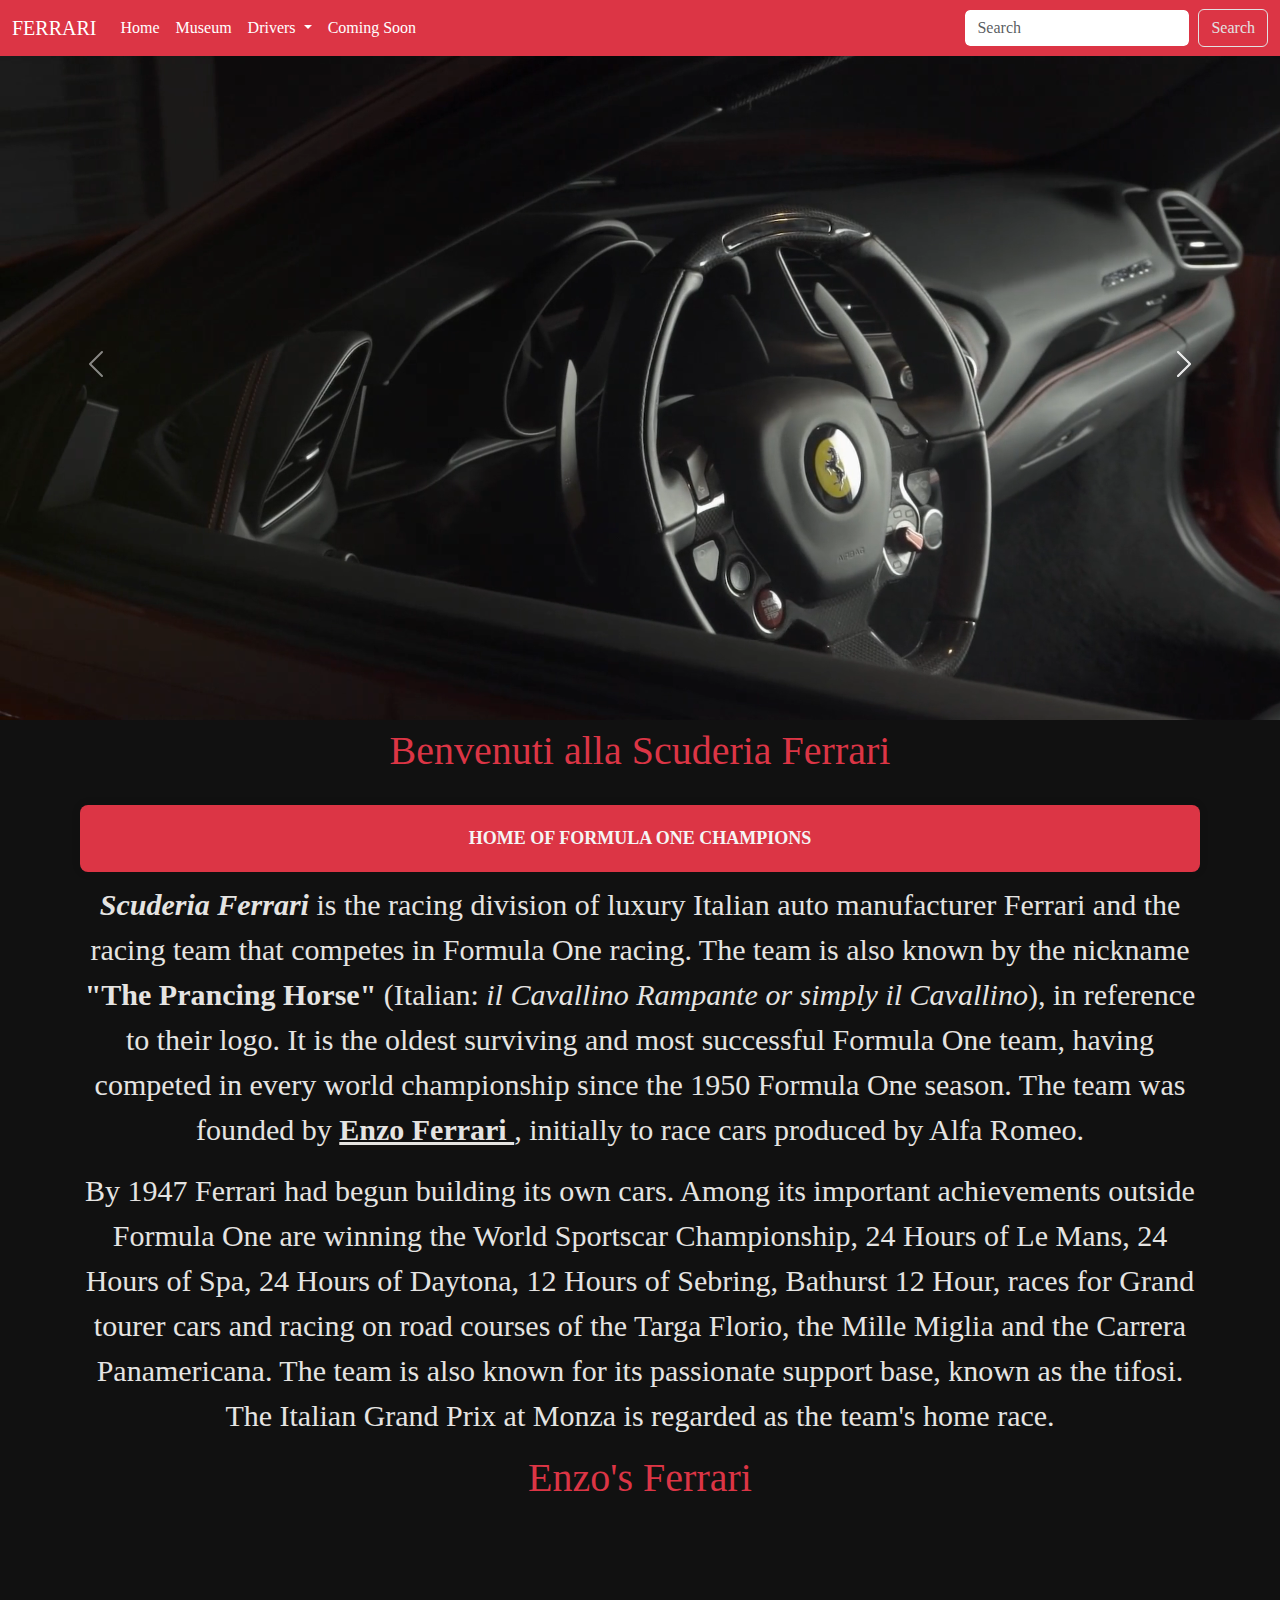
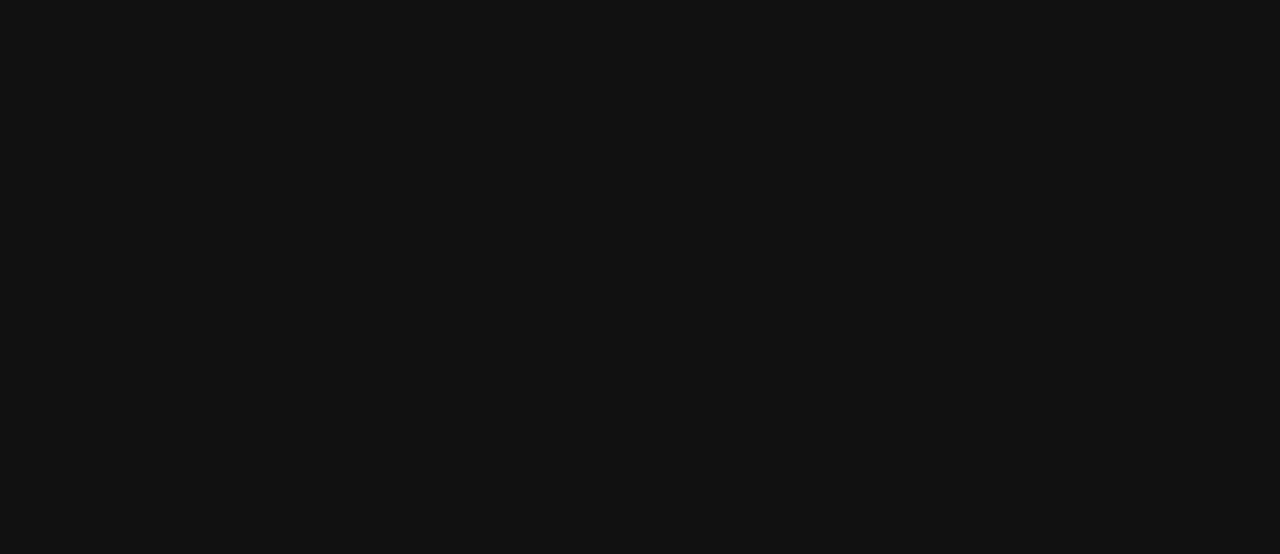
<file: index.html>
<!DOCTYPE html>

<html lang="en">
<head>
<meta charset="utf-8">
<meta name="viewport" content="width=device-width, initial-scale=1">
<title>Scuderia Ferrari</title>
<link rel="icon" href="ferrarifav.png" type="image/x-icon">
<link rel="stylesheet" href="https://cdn.jsdelivr.net/npm/bootstrap@5.3.2/dist/css/bootstrap.min.css">
<link rel="stylesheet" href="styles.css">
</head>

<body>
<header id="ferrariheader"> 
    <div id="carouselExample" class="carousel slide">
        <div class="carousel-inner">
          <div class="carousel-item active">
            <!-- Add the video element within the carousel item -->
            <video width="100%" height="100%" autoplay loop muted>
                <source src="ferrariheadervid.mp4" type="video/mp4">
            </video>
        </div>
          <div class="carousel-item">
            <img src="ferrariheader.jpg" class="d-block w-100" alt="...">
          </div>
          <div class="carousel-item">
            <img src="ferrariheader2.jpg" class="d-block w-100" alt="...">
          </div>
          <div class="carousel-item">
            <img src="ferrariheader3.jpg" class="d-block w-100" alt="...">
          </div>
          <div class="carousel-item">
              <img src="ferrariheader4.jpg" class="d-block w-100" alt="...">
        </div>
        </div>
        <button class="carousel-control-prev" type="button" data-bs-target="#carouselExample" data-bs-slide="prev">
          <span class="carousel-control-prev-icon" aria-hidden="true"></span>
          <span class="visually-hidden">Previous</span>
        </button>
        <button class="carousel-control-next" type="button" data-bs-target="#carouselExample" data-bs-slide="next">
          <span class="carousel-control-next-icon" aria-hidden="true"></span>
          <span class="visually-hidden">Next</span>
        </button>
        <button class="carousel-control-next" type="button" data-bs-target="#carouselExample" data-bs-slide="next">
          <span class="carousel-control-next-icon" aria-hidden="true"></span>
          <span class="visually-hidden">Next</span>
        </button>
        <button class="carousel-control-next" type="button" data-bs-target="#carouselExample" data-bs-slide="next">
          <span class="carousel-control-next-icon" aria-hidden="true"></span>
          <span class="visually-hidden">Next</span>
        </button>
  </div>

</header>

    <nav class="navbar navbar-expand-lg bg-body-tertiary fixed-top">
        <div class="container-fluid">
          <a class="navbar-brand" href="index.html">FERRARI</a>
          <button class="navbar-toggler" type="button" data-bs-toggle="collapse" data-bs-target="#navbarSupportedContent" aria-controls="navbarSupportedContent" aria-expanded="false" aria-label="Toggle navigation">
            <span class="navbar-toggler-icon"></span>
          </button>
          <div class="collapse navbar-collapse" id="navbarSupportedContent">
            <ul class="navbar-nav me-auto mb-2 mb-lg-0">
              <li class="nav-item">
                <a class="nav-link active" aria-current="page" href="index.html">Home</a>
              </li>
              <li class="nav-item">
                <a class="nav-link" href="museum.html">Museum</a>
              </li>
              <li class="nav-item dropdown">
                <a class="nav-link dropdown-toggle" href="#" role="button" data-bs-toggle="dropdown" aria-expanded="false">
                  Drivers
                </a>
                <ul class="dropdown-menu">
                  <li><a class="dropdown-item" href="charles.html">Charles Leclerc</a></li>
                  <li><a class="dropdown-item" href="carlos.html">Carlos Sainz</a></li>
                  <li><hr class="dropdown-divider"></li>
                  <li><a class="dropdown-item" href="livery.html">Scuderia Ferrari</a></li>
                </ul>
              </li>
              <li class="nav-item">
                <a class="nav-link disabled" aria-disabled="true">Coming Soon</a>
              </li>
            </ul>
            <form class="d-flex" role="search">
              <input class="form-control me-2" type="search" placeholder="Search" aria-label="Search">
              <button class="btn btn-outline-success" type="submit">Search</button>
            </form>
          </div>
        </div>
      </nav>

<!--Start of the WEBSITE-->
<section>
<h1>Benvenuti alla Scuderia Ferrari</h1>
<div class="container text-center">
    <div class="row">
      <div class="col" id="f1champ">
        HOME OF FORMULA ONE CHAMPIONS
      </div>
  </div>
  

<article id=article1>
    <p><b><i>Scuderia Ferrari</i></b> is the racing division of luxury Italian auto manufacturer Ferrari and the racing team that competes in Formula One racing. The team is also known by the nickname <b>"The Prancing Horse"</b> (Italian: <i>il Cavallino Rampante or simply il Cavallino</i>), in reference to their logo. It is the oldest surviving and most successful Formula One team, having competed in every world championship since the 1950 Formula One season. The team was founded by <b><u>Enzo Ferrari </u></b>, initially to race cars produced by Alfa Romeo.</p>
    <p> By 1947 Ferrari had begun building its own cars. Among its important achievements outside Formula One are winning the World Sportscar Championship, 24 Hours of Le Mans, 24 Hours of Spa, 24 Hours of Daytona, 12 Hours of Sebring, Bathurst 12 Hour, races for Grand tourer cars and racing on road courses of the Targa Florio, the Mille Miglia and the Carrera Panamericana. The team is also known for its passionate support base, known as the tifosi. The Italian Grand Prix at Monza is regarded as the team's home race.</p>
</article>
</section>

<h1>Enzo's Ferrari</h1>

<iframe width="630" height="315" src="https://www.youtube.com/embed/iRsV6YpLsKA" frameborder="0" allowfullscreen></iframe>

<iframe width="630" height="315" src="https://www.youtube.com/embed/lZDalauz8NU" frameborder="0" allowfullscreen></iframe>

<iframe width="630" height="315" src="https://www.youtube.com/embed/TzxJD9_ENDQ" frameborder="0" allowfullscreen></iframe>

      <script src="	https://cdn.jsdelivr.net/npm/bootstrap@5.3.2/dist/js/bootstrap.bundle.min.js"> </script>
      <script src="script.js"></script>
    </body>

<footer>
    
</footer>

</html>
</file>
<file: styles.css>
/* Global Styles */
body {
    font-family: 'Trajan Pro', serif;
    background-color: 	#111; /* Set your desired background color */
    color:white; /* Set your desired text color */
}

#f1champ {
    font-size: large;
    color: whitesmoke;
    font-weight: bold;
}

/* Header Styles */
#ferrariheader img {
    width: 100%;
    height: auto;
    display: block;
    margin-bottom: 20px;
    /* Add any additional styling you want for the header image */
}

#article1 {
    font-family: 'Bodoni', serif;
    font-size: 30px;
    color: #E5E4E2; /* #343a40 */
}

h1 {
    text-align: center;
    color: #dc3545; /* Ferrari red color */
}

/* Navigation Bar Styles */
.navbar {
    background-color: #dc3545 !important; /* Ferrari red color */
}

.navbar-brand,
.navbar-nav .nav-link {
    color: #ffffff !important; /* Set text color to black */
}

.navbar-brand:hover,
.navbar-nav .nav-link:hover {
    color: yellow !important; /* Set text color to yellow on hover */
}

/* Content Area Styles */
.container {
    margin-top: 20px;
}

.row {
    text-align: center;
}

.col {
    background-color: #dc3545; /* Set background color for content boxes */
    padding: 20px;
    margin: 10px;
    border-radius: 8px;
    box-shadow: 0 0 10px rgba(0, 0, 0, 0.1); /* Add a subtle box shadow */
}

/* Search Form Styles */
.form-control {
    border-color: #dc3545; /* Set border color to Ferrari red */
}

.btn-outline-success {
    border-color: #e2e2e2; /* Set border color to Bootstrap success color */
    color: #e2e2e2; /* Set text color to Bootstrap success color */
}

.btn-outline-success:hover {
    background-color: #28a745; /* Set background color on hover */
    color: #fff; /* Set text color to white on hover */
}
</file>
